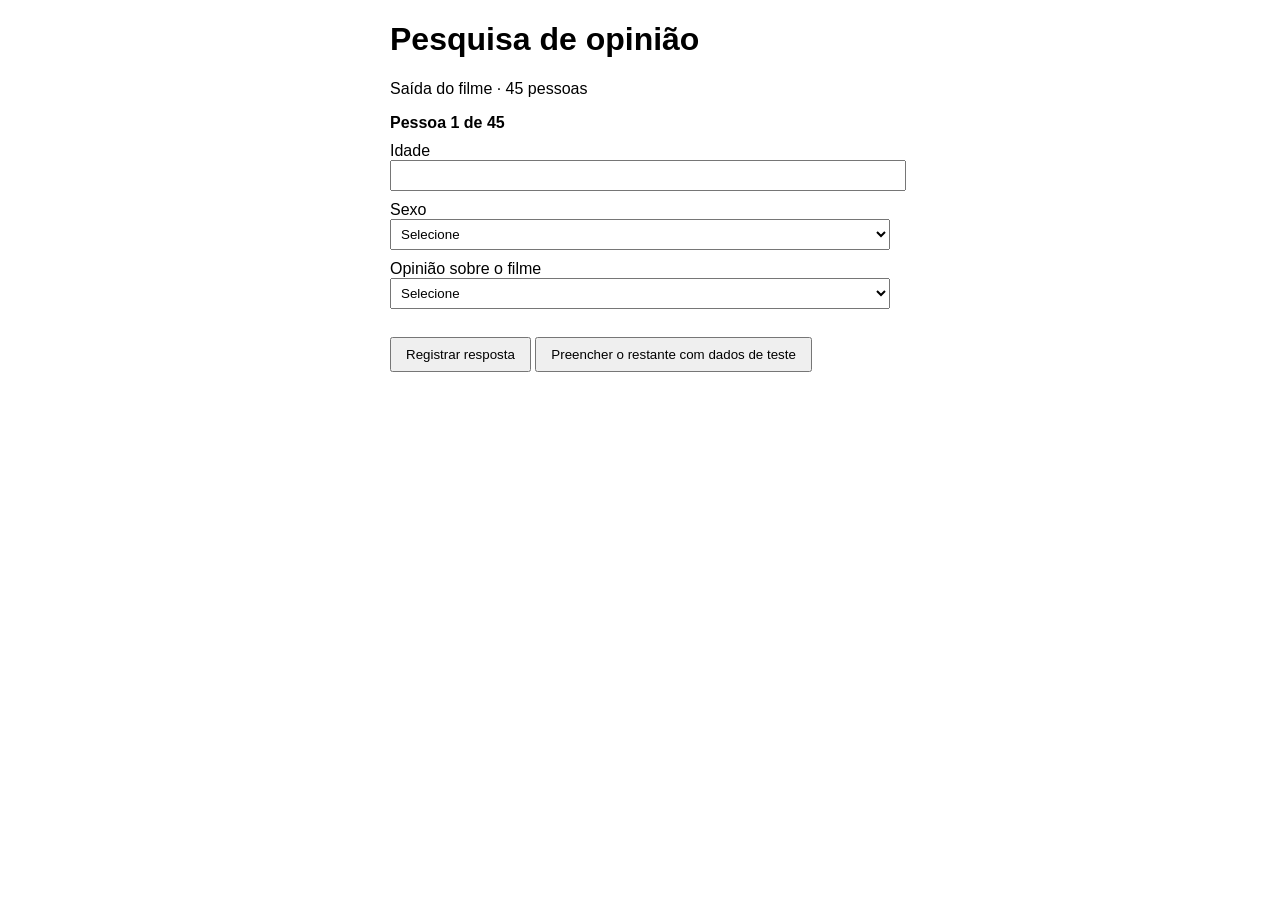
<file: ativiadade 8/index.html>
<!DOCTYPE html>
<html lang="pt-BR">
<head>
  <meta charset="UTF-8">
  <meta name="viewport" content="width=device-width, initial-scale=1">
  <title>Pesquisa de opinião – Saída do cinema</title>
  <style>
    body { font-family: Arial, sans-serif; max-width: 500px; margin: 20px auto; padding: 0 10px; }
    label { display: block; margin-top: 10px; }
    input, select { width: 100%; padding: 6px; }
    button { margin-top: 12px; padding: 8px 14px; cursor: pointer; }
    #erro { color: red; }
    .linha { padding: 6px 0; border-bottom: 1px solid #ccc; }
    .oculto { display: none; }
  </style>
</head>
<body>
  <main>
    <h1>Pesquisa de opinião</h1>
    <p class="sub">Saída do filme · 45 pessoas</p>

    <section id="formulario">
      <div><strong id="contador">Pessoa 1 de 45</strong></div>
      

      <label for="idade">Idade</label>
      <input type="number" id="idade" min="0" max="120" step="1" inputmode="numeric">

      <label for="sexo">Sexo</label>
      <select id="sexo">
        <option value="">Selecione</option>
        <option value="F">Feminino</option>
        <option value="M">Masculino</option>
        <option value="O">Outros</option>
      </select>

      <label for="opiniao">Opinião sobre o filme</label>
      <select id="opiniao">
        <option value="">Selecione</option>
        <option value="4">Ótimo (4)</option>
        <option value="3">Bom (3)</option>
        <option value="2">Regular (2)</option>
        <option value="1">Péssimo (1)</option>
      </select>

      <p id="erro" role="alert"></p>

      <div>
        <button type="button" id="btnAdicionar">Registrar resposta</button>
        <button type="button" id="btnExemplo">Preencher o restante com dados de teste</button>
      </div>
    </section>

    <section id="resultado" class="oculto">
      <h2>Resultado da pesquisa</h2>
      <div id="lista"></div>
      <div>
        <button type="button" id="btnReiniciar">Nova pesquisa</button>
      </div>
    </section>
  </main>

  <script src="script.js"></script>
</body>
</html>
</file>
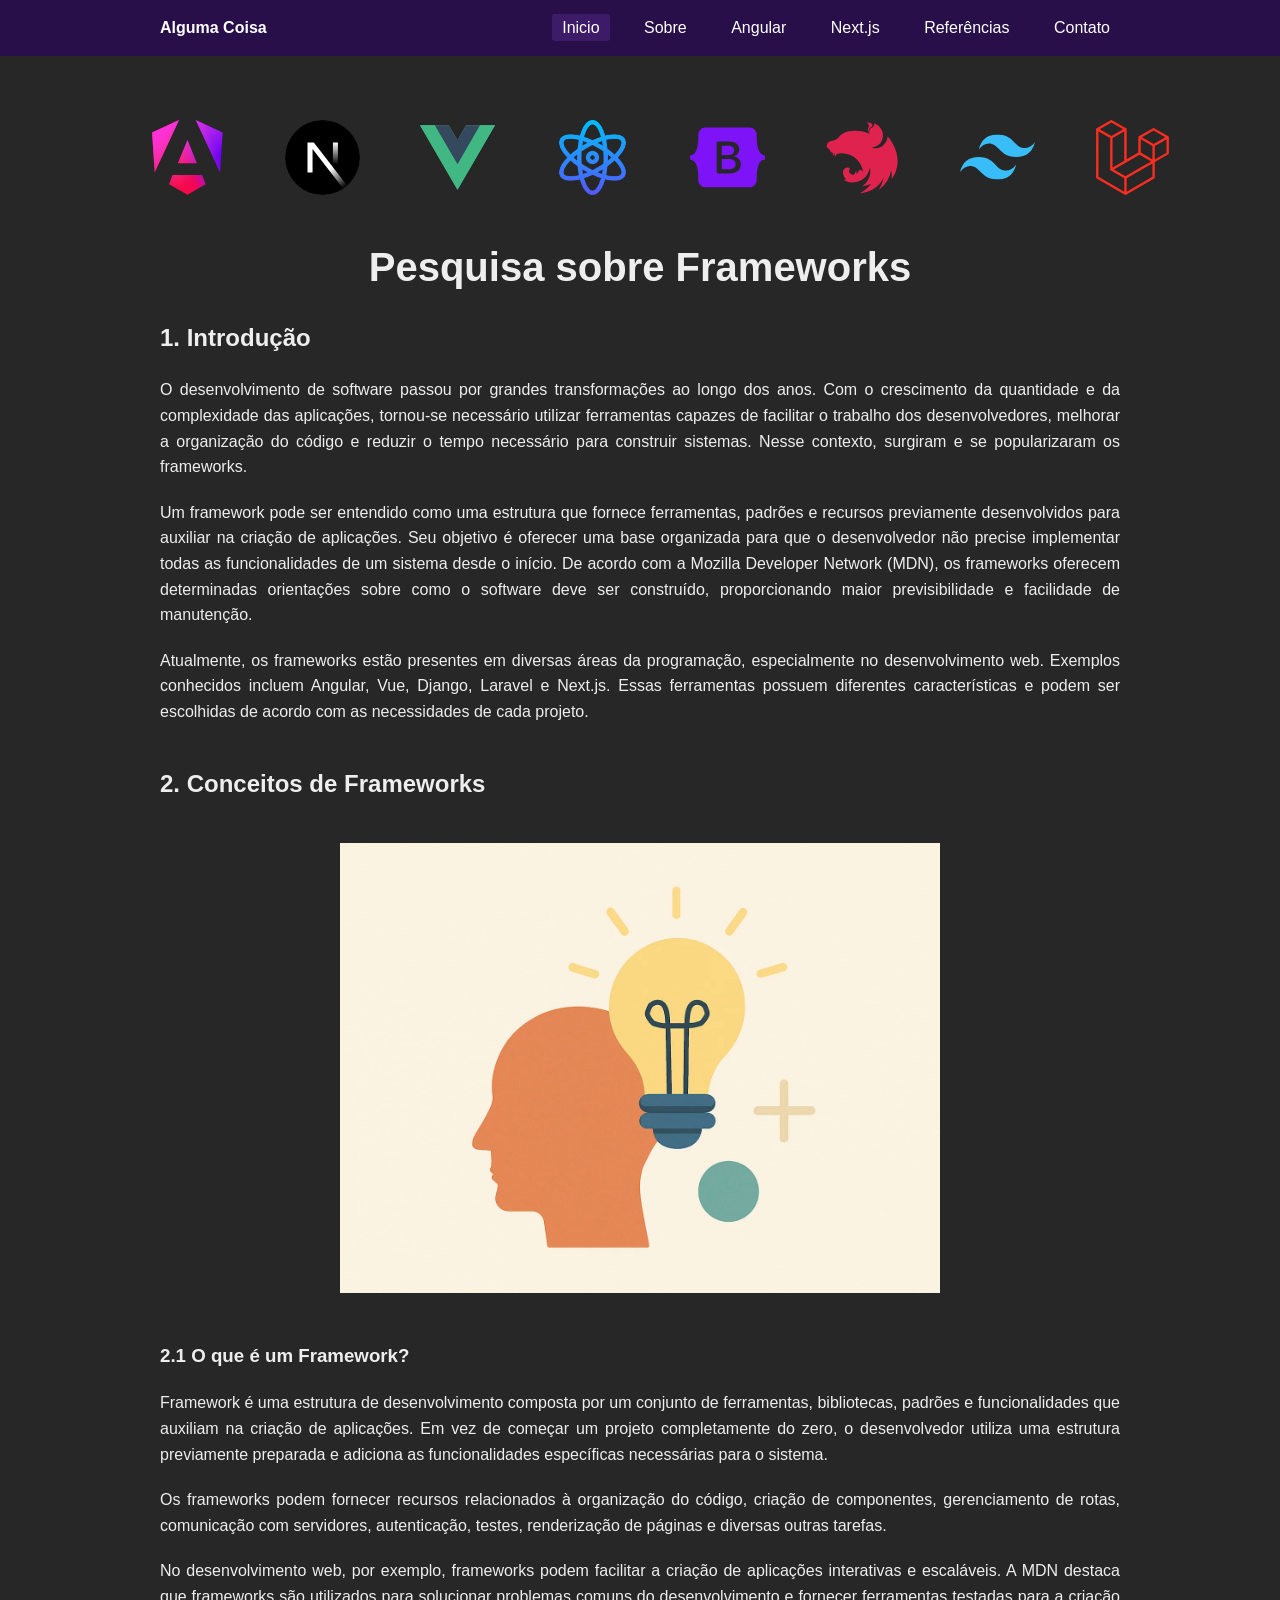
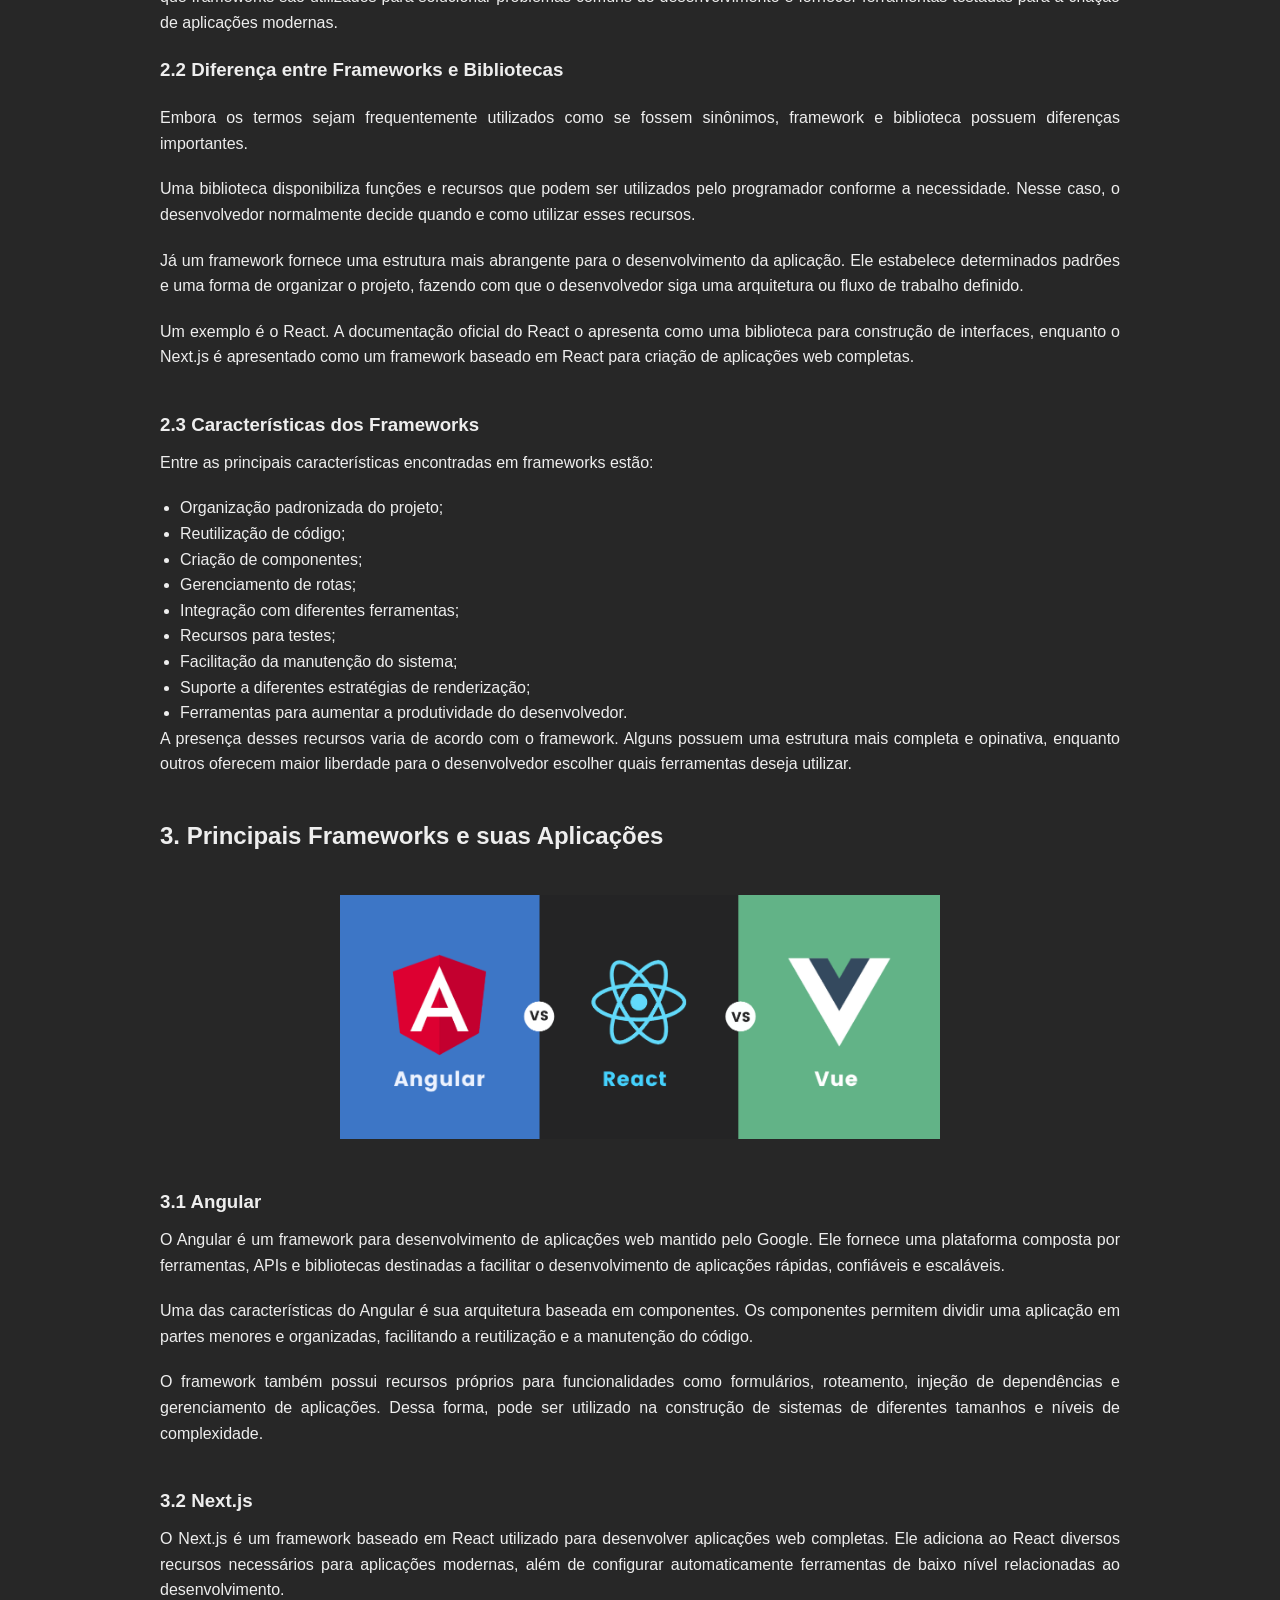
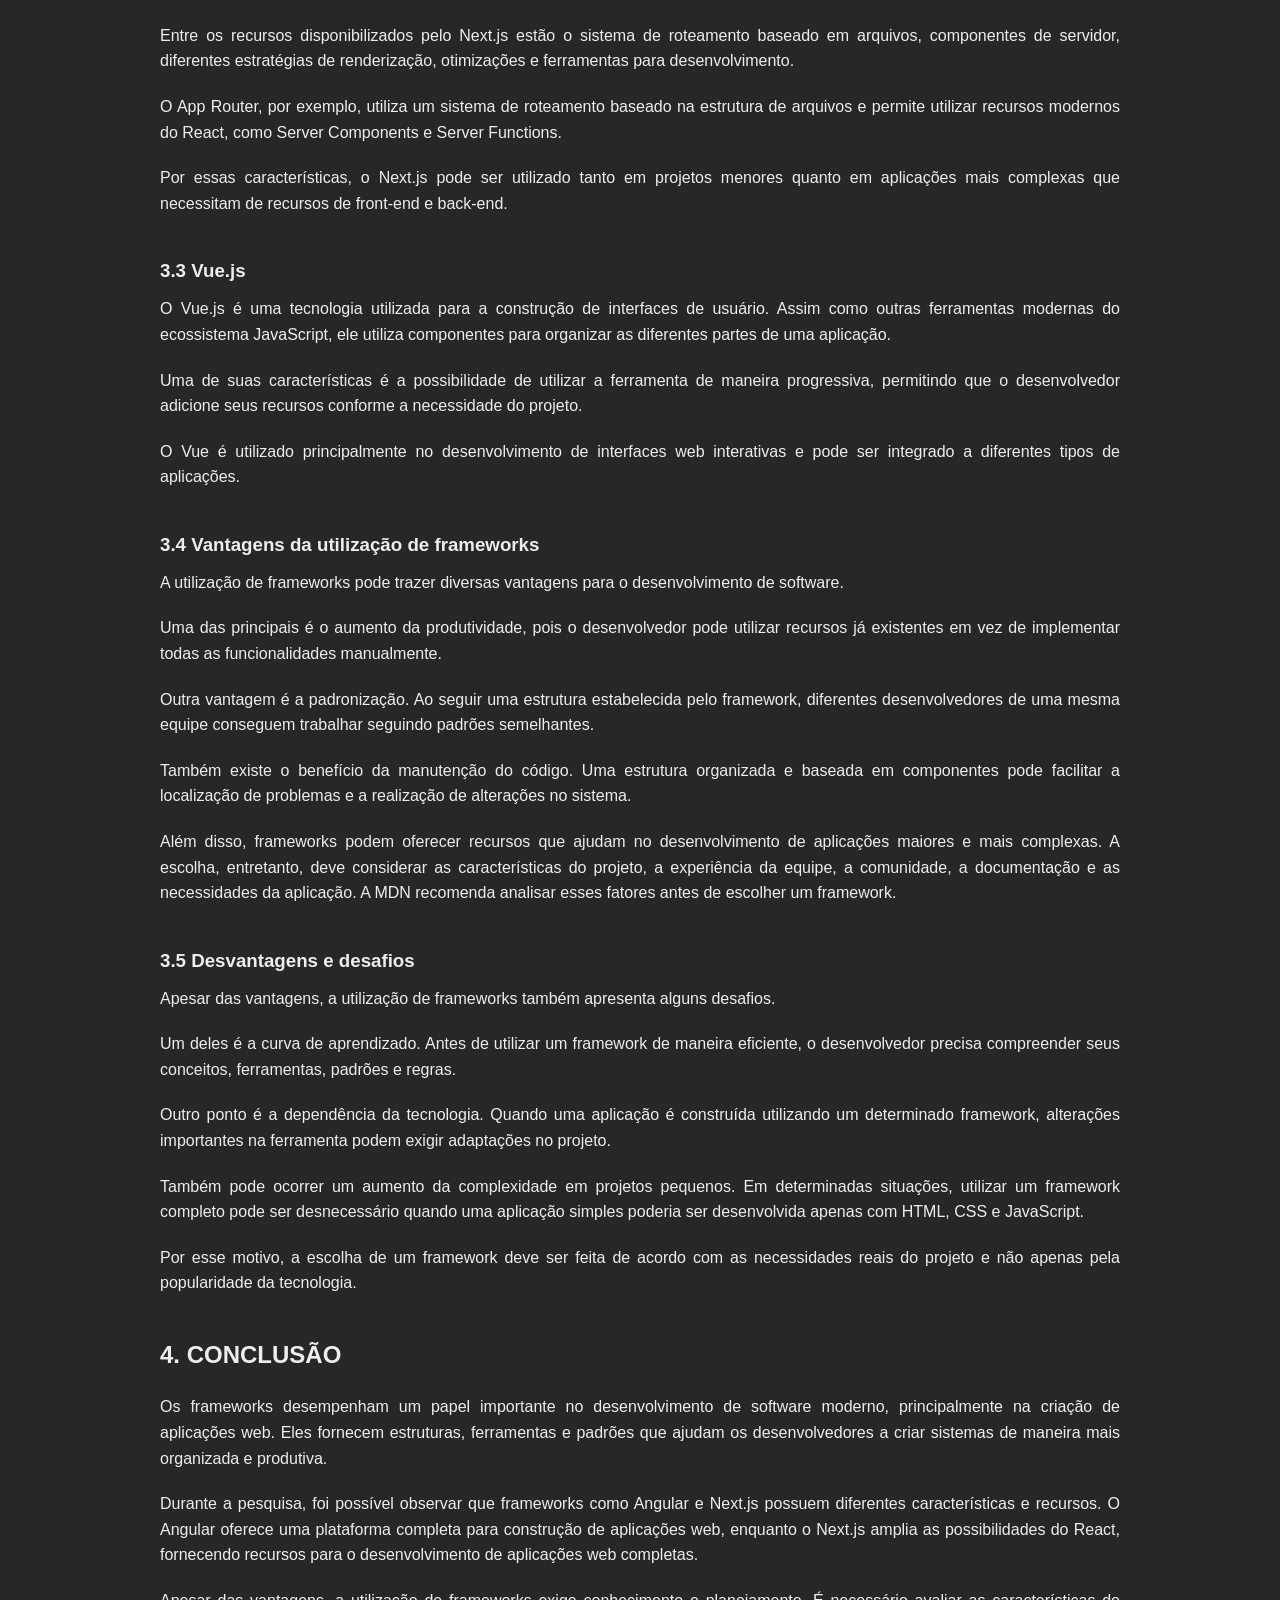
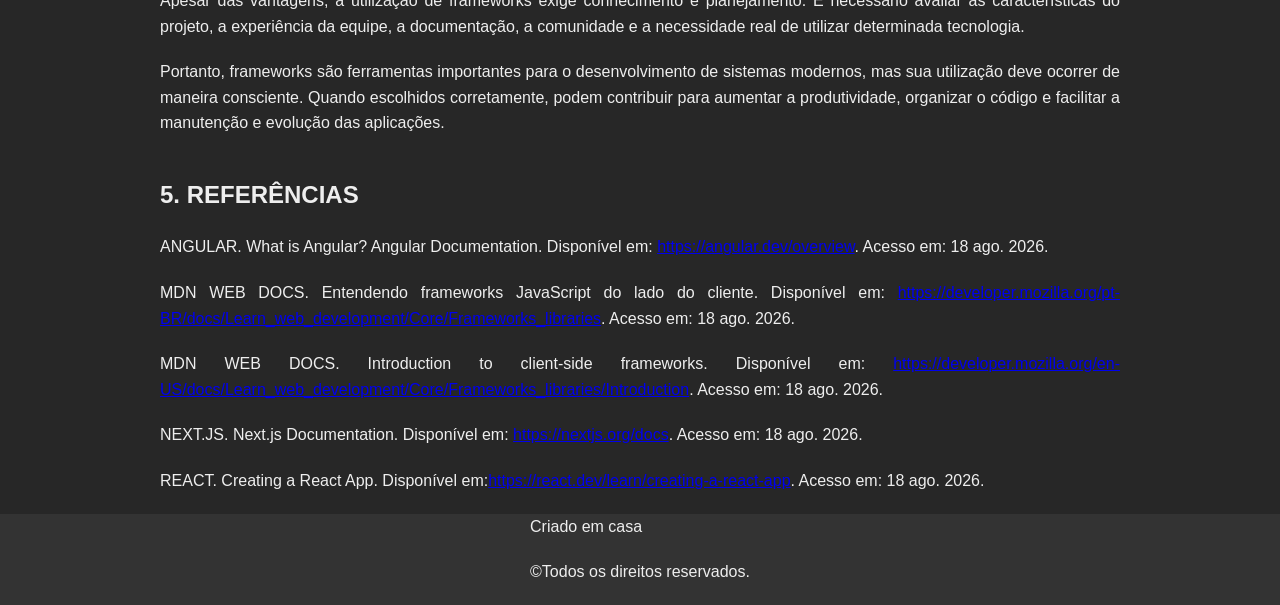
<file: atividade 3/index.html>
<!DOCTYPE html>
<html lang="en">

<head>
    <meta charset="UTF-8">
    <meta name="viewport" content="width=device-width, initial-scale=1.0">
    <meta name="author" content="Larissa Maciel">
    <meta name="description" content="Pesquisa Frameworks de Larissa Maciel">

    <title>Pesquisa Frameworks</title>
    <link rel="stylesheet" href="./styles/style.css">
</head>

<body>

    <header class="header">
        <nav class="nav bd-grid">
            <div>
                <a href="#" class="nav-logo">
                    Alguma Coisa
                </a>

            </div>
            <div class="nav-menu" id="nav-menu">
                <ul class="nav-list">
                    <li class="nav-item">
                        <a href="#" class="nav-link active">Inicio</a>
                    </li>
                    <li class="nav-item item-pai">
                        <a href="#about" class="nav-link">Sobre</a>

                        <ul class="sub-list">
                            <li class="sub-item"><a class="sub-link" href="#conceitos">Conceitos</a></li>
                            <li class="sub-item"><a class="sub-link" href="#caracteristicas">Características</a></li>
                            <li class="sub-item"><a class="sub-link" href="#diferenca">Diferença entre Frameworks e
                                    Bibliotecas</a></li>
                            <li class="sub-item"><a class="sub-link" href="#vantagens">Vantagens</a></li>
                            <li class="sub-item"><a class="sub-link" href="#desvantagens">Desvantagens</a></li>
                            <li class="sub-item"><a class="sub-link" href="#conclusao">Conclusão</a></li>
                        </ul>
                    </li>
                    <li class="nav-item">
                        <a href="#angular" class="nav-link">Angular</a>
                    </li>
                    <li class="nav-item">
                        <a href="#nextjs" class="nav-link">Next.js</a>
                    </li>
                    <li class="nav-item">
                        <a href="#referencias" class="nav-link">Referências</a>
                    </li>
                    <li class="nav-item">
                        <a href="#contact" class="nav-link">Contato</a>
                    </li>
                </ul>
            </div>
        </nav>
    </header>
    <main>
        <section class="first-section">
            <div class="icons">
                <img src="./assets/icons/angular.svg" alt="Imagem representando frameworks" class="header-image">
                <img src="./assets/icons/nextjs_icon_dark.svg" alt="Imagem representando frameworks"
                    class="header-image">
                <img src="./assets/icons/vue.svg" alt="Imagem representando frameworks" class="header-image">
                <img src="./assets/images/atom.png" alt="Imagem representando frameworks" class="header-image">
                <img src="./assets/icons/bootstrap.svg" alt="Imagem representando frameworks" class="header-image">
                <img src="./assets/icons/nestjs.svg" alt="Imagem representando frameworks" class="header-image">
                <img src="./assets/icons/tailwindcss.svg" alt="Imagem representando frameworks" class="header-image">
                <img src="./assets/icons/laravel.svg" alt="Imagem representando frameworks" class="header-image">
            </div>
            <h1 class="principal-title">Pesquisa sobre Frameworks</h1>
        </section>

        <section>
            <div class="title">
                <h2>1. Introdução</h2>

            </div>
            <div class="article">
                <p>
                    O desenvolvimento de software passou por grandes transformações ao longo dos anos. Com o crescimento
                    da quantidade e da complexidade das aplicações, tornou-se necessário utilizar ferramentas capazes de
                    facilitar o trabalho dos desenvolvedores, melhorar a organização do código e reduzir o tempo
                    necessário para construir sistemas. Nesse contexto, surgiram e se popularizaram os frameworks.
                </p>
                <p>
                    Um framework pode ser entendido como uma estrutura que fornece ferramentas, padrões e recursos
                    previamente desenvolvidos para auxiliar na criação de aplicações. Seu objetivo é oferecer uma base
                    organizada para que o desenvolvedor não precise implementar todas as funcionalidades de um sistema
                    desde o início. De acordo com a Mozilla Developer Network (MDN), os frameworks oferecem determinadas
                    orientações sobre como o software deve ser construído, proporcionando maior previsibilidade e
                    facilidade de manutenção.
                </p>
                <p id="conceitos">
                    Atualmente, os frameworks estão presentes em diversas áreas da programação, especialmente no
                    desenvolvimento web. Exemplos conhecidos incluem Angular, Vue, Django, Laravel e Next.js. Essas
                    ferramentas possuem diferentes características e podem ser escolhidas de acordo com as necessidades
                    de cada projeto.
                </p>
            </div>
        </section>

        <section>
            <div class="title">
                <h2>2. Conceitos de Frameworks</h2>

                <div class="div-image">
                    <img src="./assets/images/conceito.png" alt="Imagem representando conceitos de frameworks"
                        class="article-image">
                </div>
                <h3>2.1 O que é um Framework?</h3>
            </div>

            <div>
                <p>
                    Framework é uma estrutura de desenvolvimento composta por um conjunto de ferramentas,
                    bibliotecas,
                    padrões e funcionalidades que auxiliam na criação de aplicações. Em vez de começar um projeto
                    completamente do zero, o desenvolvedor utiliza uma estrutura previamente preparada e adiciona as
                    funcionalidades específicas necessárias para o sistema.
                </p>
                <p>
                    Os frameworks podem fornecer recursos relacionados à organização do código, criação de
                    componentes,
                    gerenciamento de rotas, comunicação com servidores, autenticação, testes, renderização de
                    páginas e
                    diversas outras tarefas.
                </p>
                <p id="diferenca">
                    No desenvolvimento web, por exemplo, frameworks podem facilitar a criação de aplicações
                    interativas
                    e escaláveis. A MDN destaca que frameworks são utilizados para solucionar problemas comuns do
                    desenvolvimento e fornecer ferramentas testadas para a criação de aplicações modernas.
                </p>
            </div>
            </div>

            <div class="article">
                <div>
                    <h3 class="title" >2.2 Diferença entre Frameworks e Bibliotecas</h3>
                </div>

                <div>
                    <p>
                        Embora os termos sejam frequentemente utilizados como se fossem sinônimos, framework e
                        biblioteca possuem diferenças importantes.
                    </p>
                    <p>
                        Uma biblioteca disponibiliza funções e recursos que podem ser utilizados pelo programador
                        conforme a necessidade. Nesse caso, o desenvolvedor normalmente decide quando e como utilizar
                        esses recursos.
                    </p>
                    <p>
                        Já um framework fornece uma estrutura mais abrangente para o desenvolvimento da aplicação. Ele
                        estabelece determinados padrões e uma forma de organizar o projeto, fazendo com que o
                        desenvolvedor siga uma arquitetura ou fluxo de trabalho definido.
                    </p>
                    <p id="caracteristicas">
                        Um exemplo é o React. A documentação oficial do React o apresenta como uma biblioteca para
                        construção de interfaces, enquanto o Next.js é apresentado como um framework baseado em React
                        para criação de aplicações web completas.
                    </p>
                </div>


            </div>
            <div class="article">
                <div>
                    <h3>2.3 Características dos Frameworks</h3>
                </div>

                <div>
                    <p>
                        Entre as principais características encontradas em frameworks estão:
                    </p>

                    <ul class="list">
                        <li>Organização padronizada do projeto;</li>
                        <li>Reutilização de código;</li>
                        <li>Criação de componentes;</li>
                        <li>Gerenciamento de rotas;</li>
                        <li>Integração com diferentes ferramentas;</li>
                        <li>Recursos para testes;</li>
                        <li>Facilitação da manutenção do sistema;</li>
                        <li>Suporte a diferentes estratégias de renderização;</li>
                        <li>Ferramentas para aumentar a produtividade do desenvolvedor.</li>
                    </ul>

                    <p>
                        A presença desses recursos varia de acordo com o framework. Alguns possuem uma estrutura
                        mais completa e opinativa, enquanto outros oferecem maior liberdade para o desenvolvedor
                        escolher quais ferramentas deseja utilizar.
                    </p>
                </div>
            </div>

        </section>

        <section>

            <div class="title" id="angular">
                <h2 id="frameworks">3. Principais Frameworks e suas Aplicações</h2>

                <div class="div-image">
                    <img src="./assets/images/principais-frameworks.png"
                        alt="Imagem representando diferença de frameworks" class="article-image">
                </div>
            </div>

            <div class="article">
                <h3 id="nextjs">3.1 Angular</h3>

                <p>
                    O Angular é um framework para desenvolvimento de aplicações web mantido pelo Google. Ele fornece uma
                    plataforma composta por ferramentas, APIs e bibliotecas destinadas a facilitar o desenvolvimento de
                    aplicações rápidas, confiáveis e escaláveis.
                </p>
                <p>
                    Uma das características do Angular é sua arquitetura baseada em componentes. Os componentes permitem
                    dividir uma aplicação em partes menores e organizadas, facilitando a reutilização e a manutenção do
                    código.
                </p>
                <p>
                    O framework também possui recursos próprios para funcionalidades como formulários, roteamento,
                    injeção de dependências e gerenciamento de aplicações. Dessa forma, pode ser utilizado na construção
                    de sistemas de diferentes tamanhos e níveis de complexidade.
                </p>
            </div>
            <div class="article">

                <h3>3.2 Next.js</h3>


                <p>
                    O Next.js é um framework baseado em React utilizado para desenvolver aplicações web completas. Ele
                    adiciona ao React diversos recursos necessários para aplicações modernas, além de configurar
                    automaticamente ferramentas de baixo nível relacionadas ao desenvolvimento.
                </p>
                <p>
                    Entre os recursos disponibilizados pelo Next.js estão o sistema de roteamento baseado em arquivos,
                    componentes de servidor, diferentes estratégias de renderização, otimizações e ferramentas para
                    desenvolvimento.
                </p>
                <p>
                    O App Router, por exemplo, utiliza um sistema de roteamento baseado na estrutura de arquivos e
                    permite utilizar recursos modernos do React, como Server Components e Server Functions.
                </p>
                <p>
                    Por essas características, o Next.js pode ser utilizado tanto em projetos menores quanto em
                    aplicações mais complexas que necessitam de recursos de front-end e back-end.
                </p>
            </div>

            <div class="article">
                <h3>
                    3.3 Vue.js
                </h3>

                <p>
                    O Vue.js é uma tecnologia utilizada para a construção de interfaces de usuário. Assim como outras
                    ferramentas modernas do ecossistema JavaScript, ele utiliza componentes para organizar as diferentes
                    partes de uma aplicação.

                </p>
                <p>
                    Uma de suas características é a possibilidade de utilizar a ferramenta de maneira progressiva,
                    permitindo que o desenvolvedor adicione seus recursos conforme a necessidade do projeto.
                </p>
                <p id="vantagens">
                    O Vue é utilizado principalmente no desenvolvimento de interfaces web interativas e pode ser
                    integrado a diferentes tipos de aplicações.
                </p>
            </div>

            <div class="article">
                <h3 >3.4 Vantagens da utilização de frameworks</h3>

                <p>
                    A utilização de frameworks pode trazer diversas vantagens para o desenvolvimento de software.
                </p>
                <p>
                    Uma das principais é o aumento da produtividade, pois o desenvolvedor pode utilizar recursos já
                    existentes em vez de implementar todas as funcionalidades manualmente.
                </p>
                <p>
                    Outra vantagem é a padronização. Ao seguir uma estrutura estabelecida pelo framework, diferentes
                    desenvolvedores de uma mesma equipe conseguem trabalhar seguindo padrões semelhantes.
                </p>
                <p>
                    Também existe o benefício da manutenção do código. Uma estrutura organizada e baseada em componentes
                    pode facilitar a localização de problemas e a realização de alterações no sistema.
                </p>
                <p id="desvantagens">
                    Além disso, frameworks podem oferecer recursos que ajudam no desenvolvimento de aplicações maiores e
                    mais complexas. A escolha, entretanto, deve considerar as características do projeto, a experiência
                    da equipe, a comunidade, a documentação e as necessidades da aplicação. A MDN recomenda analisar
                    esses fatores antes de escolher um framework.
                </p>
            </div>

            <div class="article">
                <h3>3.5 Desvantagens e desafios</h3>

                <p>
                    Apesar das vantagens, a utilização de frameworks também apresenta alguns desafios.
                </p>

                <p>
                    Um deles é a curva de aprendizado. Antes de utilizar um framework de maneira eficiente, o
                    desenvolvedor precisa compreender seus conceitos, ferramentas, padrões e regras.
                </p>

                <p>
                    Outro ponto é a dependência da tecnologia. Quando uma aplicação é construída utilizando um
                    determinado framework, alterações importantes na ferramenta podem exigir adaptações no projeto.
                </p>

                <p>
                    Também pode ocorrer um aumento da complexidade em projetos pequenos. Em determinadas situações,
                    utilizar um framework completo pode ser desnecessário quando uma aplicação simples poderia ser
                    desenvolvida apenas com HTML, CSS e JavaScript.
                </p>

                <p>
                    Por esse motivo, a escolha de um framework deve ser feita de acordo com as necessidades reais do
                    projeto e não apenas pela popularidade da tecnologia.
                </p>
            </div>

            <section>
                <div class="title">
                    <h2 id="conclusao">4. CONCLUSÃO</h2>
                </div>
                <div class="article">

                    <p>
                        Os frameworks desempenham um papel importante no desenvolvimento de software moderno,
                        principalmente
                        na criação de aplicações web. Eles fornecem estruturas, ferramentas e padrões que ajudam os
                        desenvolvedores a criar sistemas de maneira mais organizada e produtiva.
                    </p>

                    <p>
                        Durante a pesquisa, foi possível observar que frameworks como Angular e Next.js possuem
                        diferentes
                        características e recursos. O Angular oferece uma plataforma completa para construção de
                        aplicações
                        web, enquanto o Next.js amplia as possibilidades do React, fornecendo recursos para o
                        desenvolvimento de aplicações web completas.
                    </p>

                    <p>
                        Apesar das vantagens, a utilização de frameworks exige conhecimento e planejamento. É necessário
                        avaliar as características do projeto, a experiência da equipe, a documentação, a comunidade e a
                        necessidade real de utilizar determinada tecnologia.
                    </p>

                    <p>
                        Portanto, frameworks são ferramentas importantes para o desenvolvimento de sistemas modernos,
                        mas
                        sua utilização deve ocorrer de maneira consciente. Quando escolhidos corretamente, podem
                        contribuir
                        para aumentar a produtividade, organizar o código e facilitar a manutenção e evolução das
                        aplicações.
                    </p>
                </div>
            </section>

            <section>
                <div class="title" id="referencias">
                    <h2>
                        5. REFERÊNCIAS
                    </h2>
                </div>

                <p>
                    ANGULAR. What is Angular? Angular Documentation. Disponível em: <a
                        href="https://angular.dev/overview">https://angular.dev/overview</a>.
                    Acesso em: 18 ago. 2026.
                </p>
                <p>
                    MDN WEB DOCS. Entendendo frameworks JavaScript do lado do cliente. Disponível em:
                    <a
                        href="https://developer.mozilla.org/pt-BR/docs/Learn_web_development/Core/Frameworks_libraries">https://developer.mozilla.org/pt-BR/docs/Learn_web_development/Core/Frameworks_libraries</a>.
                    Acesso em: 18 ago. 2026.
                </p>

                <p>MDN WEB DOCS. Introduction to client-side frameworks. Disponível em:
                    <a
                        href="https://developer.mozilla.org/en-US/docs/Learn_web_development/Core/Frameworks_libraries/Introduction">https://developer.mozilla.org/en-US/docs/Learn_web_development/Core/Frameworks_libraries/Introduction</a>.
                    Acesso em: 18 ago. 2026.
                </p>
                <p>
                    NEXT.JS. Next.js Documentation. Disponível em: <a
                        href="https://nextjs.org/docs">https://nextjs.org/docs</a>. Acesso em: 18 ago. 2026.
                </p>
                <p>
                    REACT. Creating a React App. Disponível em:<a
                        href="https://react.dev/learn/creating-a-react-app">https://react.dev/learn/creating-a-react-app</a>.
                    Acesso em: 18 ago. 2026.
                </p>
                </div>

            </section>

    </main>
    <footer>
        <div>
            <p id="footer-title">Criado em casa</p>
            <p>&copy;Todos os direitos reservados. </p>
        </div>
    </footer>
</body>

</html>
</file>
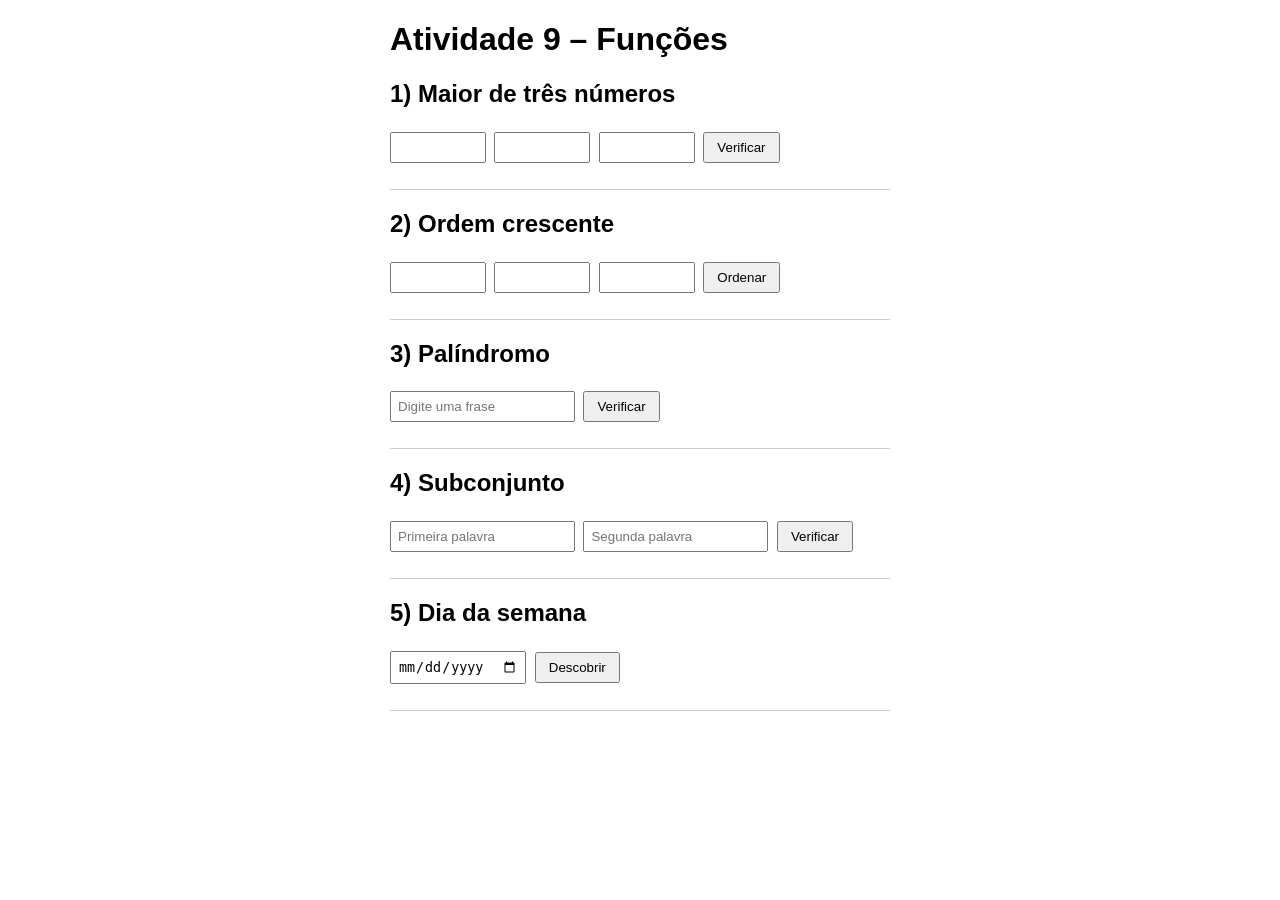
<file: atividade 9/index.html>
<!DOCTYPE html>
<html lang="pt-BR">
<head>
  <meta charset="UTF-8">
  <meta name="viewport" content="width=device-width, initial-scale=1">
  <title>Atividade 9 – Funções em JavaScript</title>
  <style>
    body { font-family: Arial, sans-serif; max-width: 500px; margin: 20px auto; padding: 0 10px; }
    section { border-bottom: 1px solid #ccc; padding-bottom: 14px; margin-bottom: 14px; }
    input { padding: 6px; margin: 4px 4px 4px 0; }
    input[type="number"] { width: 80px; }
    button { padding: 6px 12px; cursor: pointer; }
    .resultado { font-weight: bold; margin: 8px 0 0; }
  </style>
</head>
<body>
  <h1>Atividade 9 – Funções</h1>

  <section>
    <h2>1) Maior de três números</h2>
    <input type="number" id="n1a"> <input type="number" id="n1b"> <input type="number" id="n1c">
    <button type="button" onclick="exercicio1()">Verificar</button>
    <p class="resultado" id="res1"></p>
  </section>

  <section>
    <h2>2) Ordem crescente</h2>
    <input type="number" id="n2a"> <input type="number" id="n2b"> <input type="number" id="n2c">
    <button type="button" onclick="exercicio2()">Ordenar</button>
    <p class="resultado" id="res2"></p>
  </section>

  <section>
    <h2>3) Palíndromo</h2>
    <input type="text" id="texto3" placeholder="Digite uma frase">
    <button type="button" onclick="exercicio3()">Verificar</button>
    <p class="resultado" id="res3"></p>
  </section>

  <section>
    <h2>4) Subconjunto</h2>
    <input type="text" id="p4a" placeholder="Primeira palavra">
    <input type="text" id="p4b" placeholder="Segunda palavra">
    <button type="button" onclick="exercicio4()">Verificar</button>
    <p class="resultado" id="res4"></p>
  </section>

  <section>
    <h2>5) Dia da semana</h2>
    <input type="date" id="data5">
    <button type="button" onclick="exercicio5()">Descobrir</button>
    <p class="resultado" id="res5"></p>
  </section>

  <script src="script.js"></script>
</body>
</html>
</file>
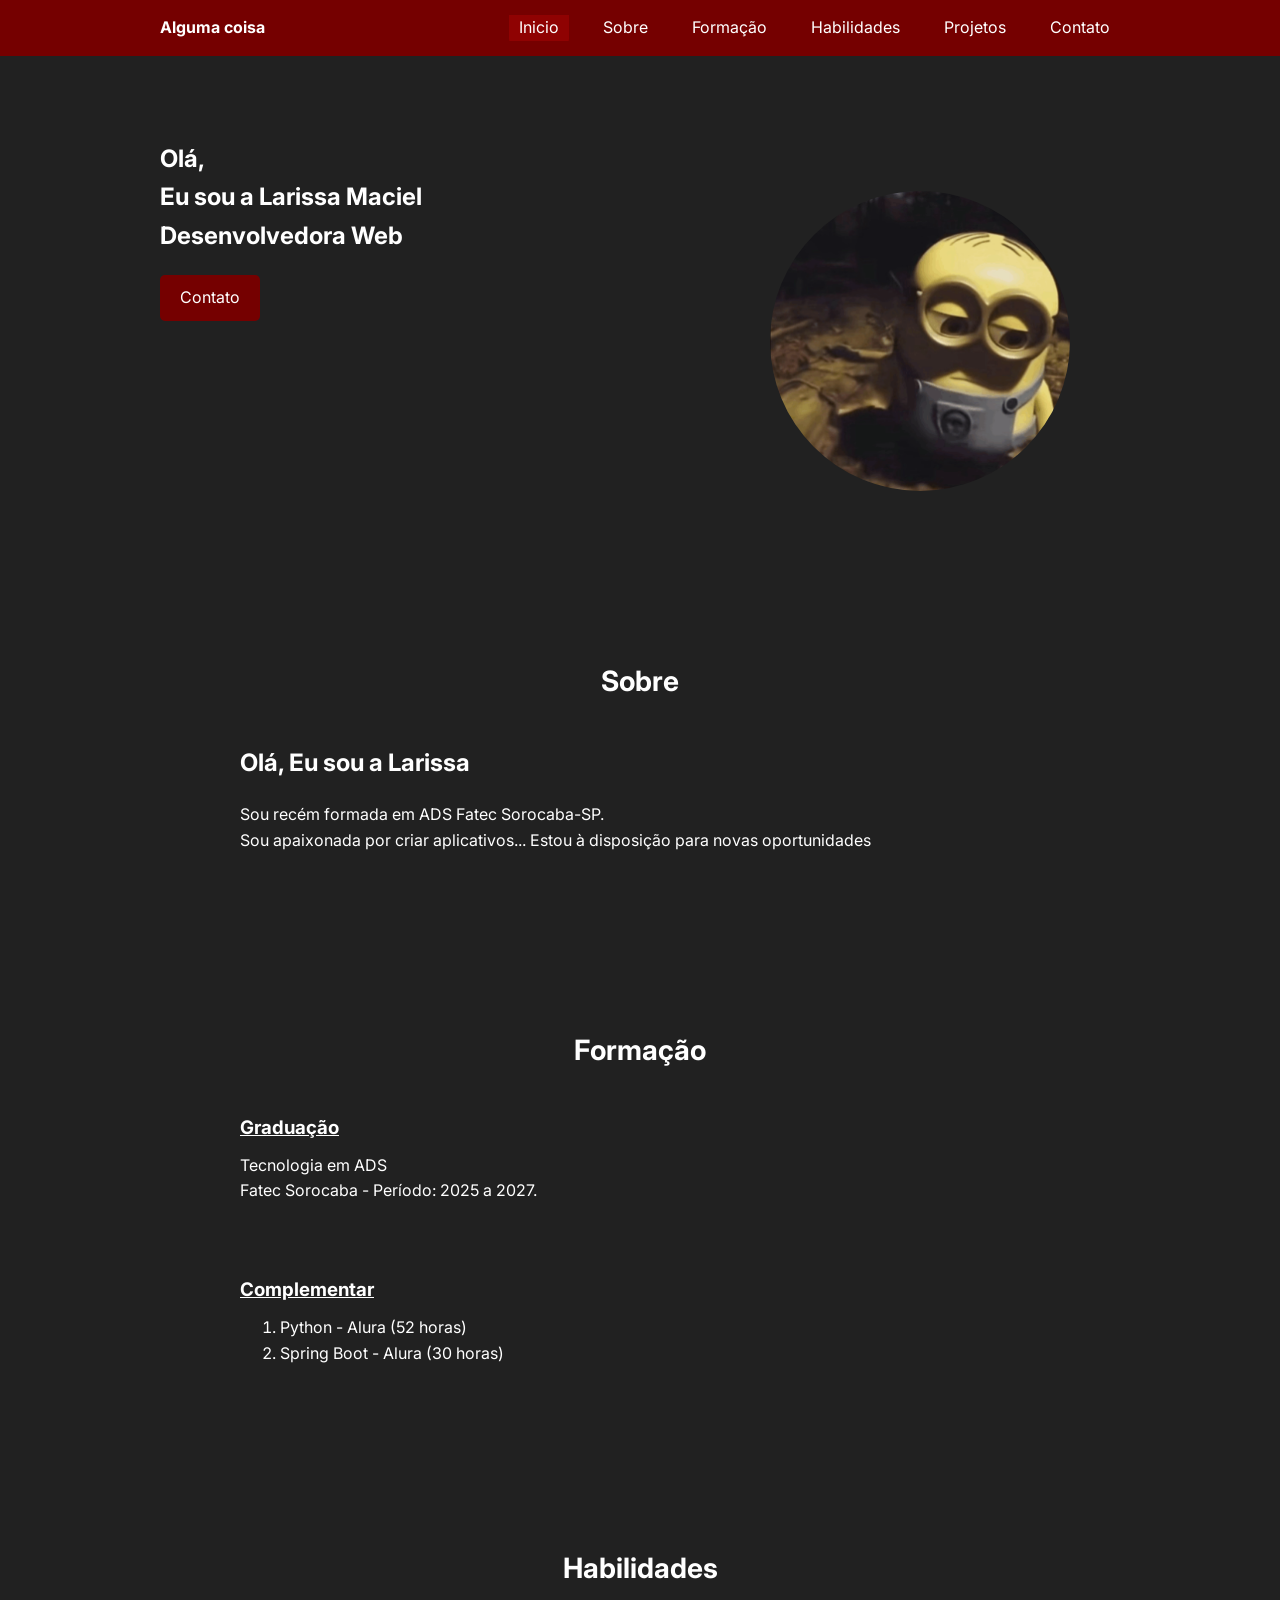
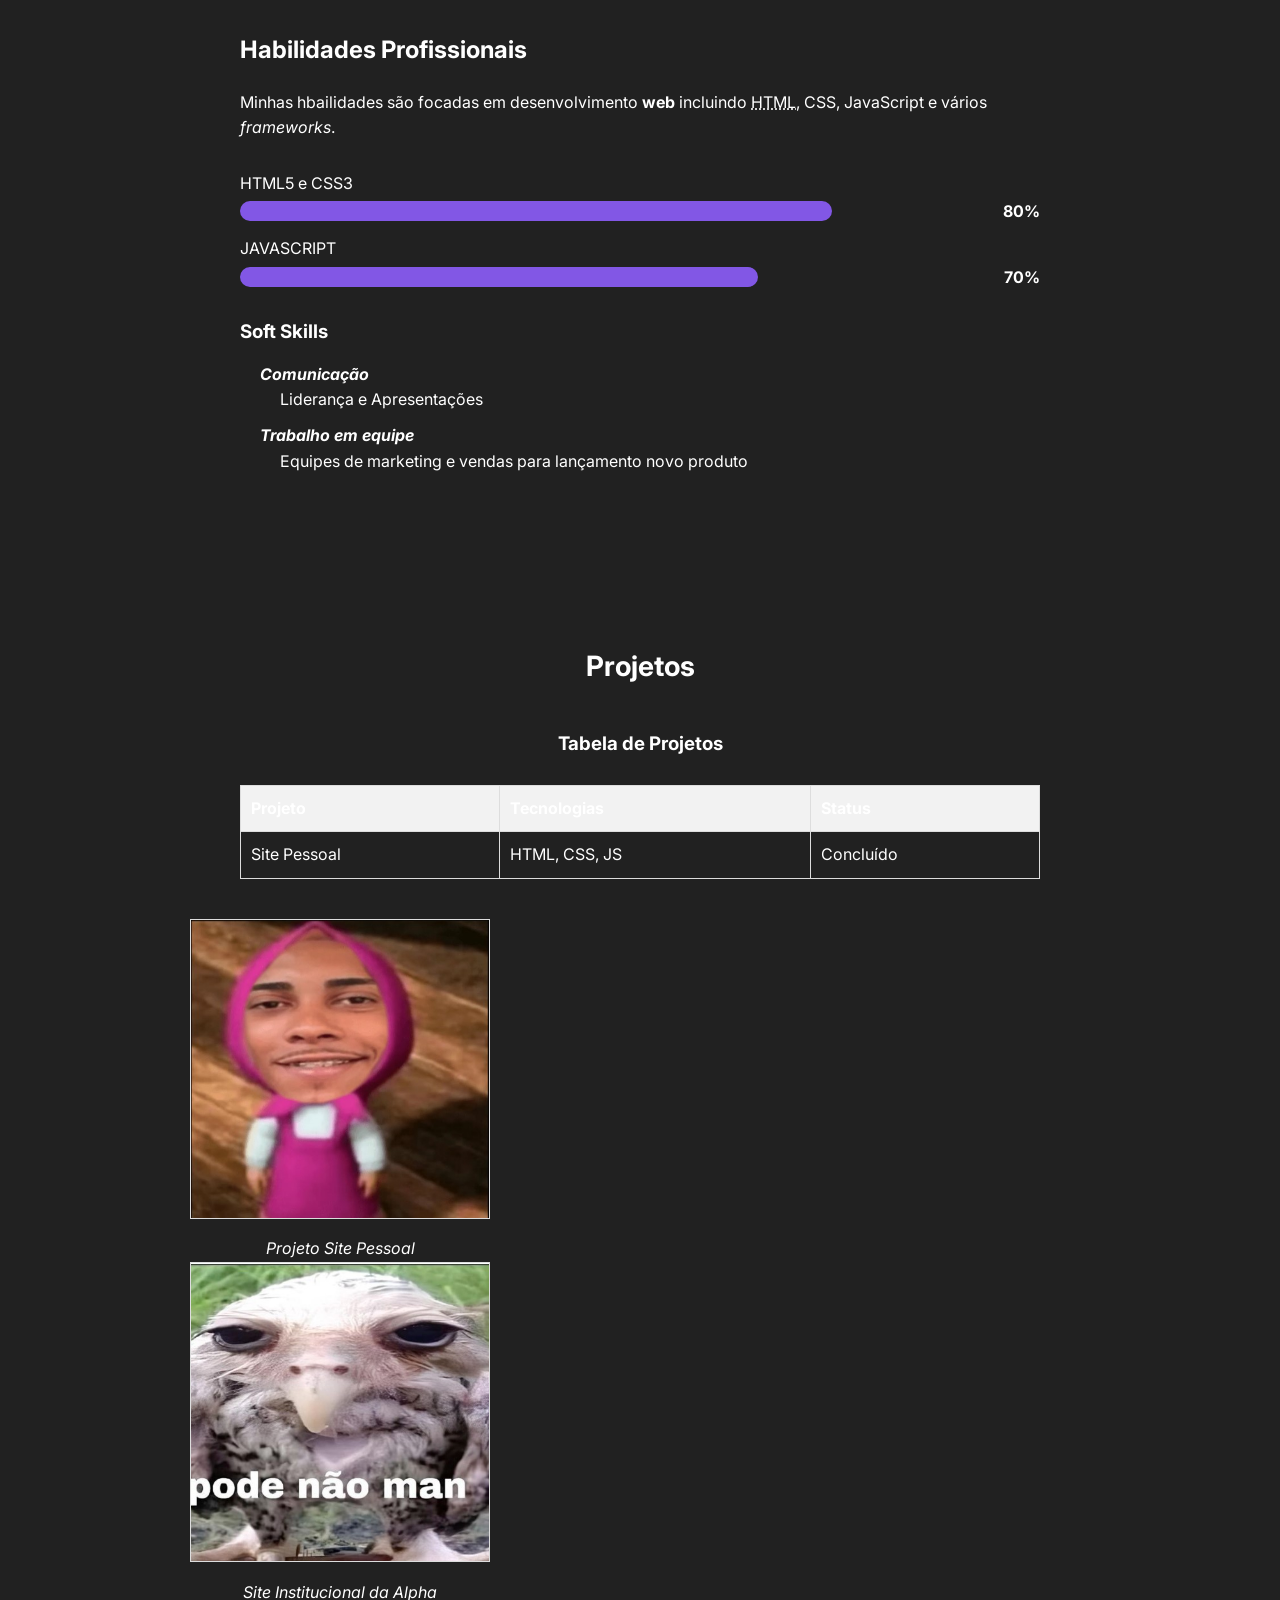
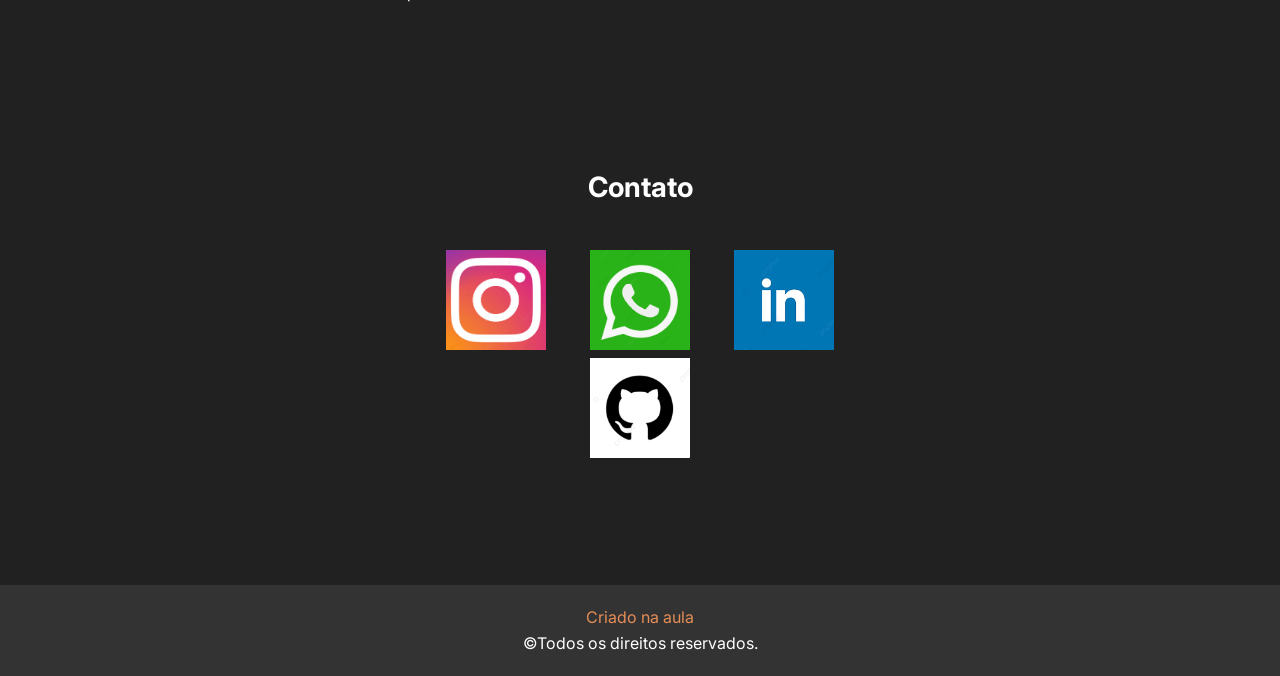
<file: DWEB-atividade-HTML-CSS/DWEB1808/index.html>
<!DOCTYPE html>
<html lang="pt-br">

<head>
    <meta charset="UTF-8">
    <meta name="viewport" content="width=device-width, initial-scale=1.0">
    <meta name="author" content="Larissa Maciel">
    <meta name="description" content="Portfólio de Larissa Maciel">
    <meta name="keywords" content="Desenvolvedora, Web, HTML, CSS, JavaScript, 
    Portfólio, Larissa Maciel">

    <link rel="stylesheet" href="./styles/style.css">

    <title>Aula 18/08</title>
</head>

<body>

    <header class="header-1">
        <nav class="nav bd-grid">
            <div>
                <a href="#" class="nav-logo">
                    Alguma coisa
                </a>

            </div>
            <div class="nav-menu" id="nav-menu">
                <ul class="nav-list">
                    <li class="nav-item">
                        <a href="#" class="nav-link active">Inicio</a>
                    </li>
                    <li class="nav-item">
                        <a href="#about" class="nav-link">Sobre</a>
                    </li>
                    <li class="nav-item">
                        <a href="#formation" class="nav-link">Formação</a>
                    </li>
                    <li class="nav-item">
                        <a href="#skills" class="nav-link">Habilidades</a>
                    </li>
                    <li class="nav-item">
                        <a href="projects" class="nav-link">Projetos</a>
                    </li>
                    <li class="nav-item">
                        <a href="#contact" class="nav-link">Contato</a>
                    </li>
                </ul>
            </div>
        </nav>

    </header>
    <main>
        <section class="home bd-grid" id="home">
            <div class="home-data">
                <h1 class="home-titke"> Olá, <br>
                    Eu sou a
                    <span class="home-title-color">
                        Larissa Maciel
                    </span><br>
                    Desenvolvedora Web

                </h1>
                <a href="#contact" class="button">Contato</a>
            </div>
            <div class="home-img">
                <br> <br>
                <img src="assets/image/profile.png" alt="foto do sherlock" title="sla mn">
            </div>
        </section>
        <section class="about-section" id="about">
            <h2 class="section-title">Sobre</h2>
            <div class="about-container bd-grid">
                <div>
                    <h2 class="about-subtitle">Olá, Eu sou a Larissa</h2>
                    <p class="about-text">
                        Sou recém formada em ADS Fatec Sorocaba-SP.
                        <br>
                        Sou apaixonada por criar aplicativos... Estou à disposição para novas
                        oportunidades
                    </p>
                </div>
            </div>
        </section>

        <section class="formation section" id="formation">
            <h2 class="section-title">Formação</h2>
            <div class="formation-container bd-grid">
                <h3><u>Graduação</u></h3>
                <p> Tecnologia em ADS <br>
                    Fatec Sorocaba -
                    Período: 2025 a 2027.</p>
                <br>
                <br>
                <h3><u>Complementar</u></h3>
                <ol>
                    <li>Python - Alura (52 horas)</li>
                    <li>Spring Boot - Alura (30 horas)</li>
                </ol>
            </div>
        </section>

        <section class="skills section" id="skills">
            <h2 class="section-title">Habilidades</h2>
            <div class="skills-container bd-grid">
                <div>
                    <h2 class="skills-subtitle">Habilidades Profissionais</h2>
                    <p class="skills-text">
                        Minhas hbailidades são focadas em
                        <storng>desenvolvimento</storng>
                        <b>web</b>
                        incluindo <abbr title="HyperText Markup Language">HTML</abbr>,
                        CSS, JavaScript e vários
                        <i>frameworks</i>.
                    </p>
                    <div class="skills-data">
                        <div class="skills-names">
                            <p>HTML5 e CSS3</p>
                        </div>
                        <div class="skills-bar skills-html"></div>
                        <div>
                            <span class="skills-percentage">80%</span>
                        </div>
                    </div>

                    <div class="skills-data">
                        <div class="skills-names">
                            <p>JAVASCRIPT</p>
                        </div>
                        <div class="skills-bar skills-js"></div>
                        <div>
                            <span class="skills-percentage">70%</span>
                        </div>
                    </div>

                    <h3>Soft Skills</h3>
                    <dl>
                        <dt><em>Comunicação</em></dt>
                        <dd> Liderança e Apresentações</dd>
                        <dt><em>Trabalho em equipe</em></dt>
                        <dd>Equipes de marketing e vendas para lançamento novo produto</dd>
                    </dl>
                </div>
            </div>
        </section>

        <section class="projects section" id="projects">
            <h2 class="section-title">Projetos</h2>
            <div class="projects-text">
                <h3>Tabela de Projetos</h3>
                <br>
                <table class="projects-table">
                    <thead>
                        <tr>
                            <th>Projeto</th>
                            <th>Tecnologias</th>
                            <th>Status</th>
                        </tr>
                    </thead>
                    <tbody>
                        <tr>
                            <td>Site Pessoal</td>
                            <td>HTML, CSS, JS</td>
                            <td>Concluído</td>
                        </tr>
                    </tbody>
                </table>
            </div>

            <div class="projects-container bd-grid">
                <div class="projects-img">
                    <figure>
                        <a href="seu-endereco-git" target="_blank">
                            <img src="./assets/image/project-1.jpg" alt="" width="300" height="300">
                        </a>
                        <figcaption>Projeto Site Pessoal</figcaption>
                    </figure>
                </div>
                <div class="projects-container bd-grid">
                    <div class="projects-img">
                        <figure>
                            <a href="seu-endereco-git" target="_blank">
                                <img src="./assets/image/project-2.jpg" alt="" width="300" height="300">
                            </a>
                            <figcaption>Site Institucional da Alpha</figcaption>
                        </figure>
                    </div>
                </div>
        </section>

        <section class="contact section" id="contact">
            <h2 class="section-title">Contato</h2>
            <div class="contact-container bd-grid">

                <a href="seu endereco insta/">
                    <img src="assets/image/insta.png" width="100" height="100" alt="logo do instagram"></a>

                <a href="https://wa.me/551599999999">
                    <img src="assets/image/whats.png" width="100" height="100"></a>

                <a href="seu endereco linkedin">
                    <img src="assets/image/linkedin.png" width="100" height="100"></a>

                <a href="https://github.com/sherlocksilva123">
                    <img src="assets/image/github.png" width="100" height="100"></a>
            </div>
        </section>
    </main>
    <footer>
        <p id="footer-title">Criado na aula </p>
        <p>&copy;Todos os direitos reservados. </p>
    </footer>
</body>

</html>
</file>
<file: atividade 3/styles/style.css>
* {
    margin: 0;
    padding: 0;
    box-sizing: border-box;
}

html {
    scroll-behavior: smooth;
    /*scrolagem de página suave*/
}

body {
    font-family: Inter, Arial, sans-serif;
    line-height: 1.6;
    color: #eeeeee;
    background-color: #272727;
}

section {
    padding: 80px 0;
    padding-bottom: 0;
    padding-top: 0;
    width: 960px;
    margin: 0 auto;
}

.article {
    margin-bottom: 40px;
}

h3 {
    margin-bottom: 10px;
}

.title {
    margin-bottom: 20px;
    text-align: start;
}

.title h2 {
    font-size: 1.5rem;
    margin-bottom: 10px;
}

p {
    margin-bottom: 20px;
    text-align: justify;
}

.principal-title {
    padding: 20px;
    text-align: center;
    font-size: 2.5rem;
}

.header {
    background-color: #280f49;
    color: #fff;
    padding: 15px 0;
    position: fixed;
    /*não muda com o srcoll*/
    width: 100%;
    top: 0;
}

.header-image {
    width: 75px;
    height: 75px;
    margin-left: 20px;
    display: inline-block;
    margin: 20px;
}

.nav {
    width: 960px;
    margin: 0 auto;
    
    /*<--- qualquer coisa que extrapole o limite das bordas é cortado ou escondido*/
}

.nav-logo {
    color: #fff;
    /*var(--corprincipal)*/
    text-decoration: none;
    /*tira sublinhado dos links*/
    font-weight: bold;
    float: left;
}

.nav-menu {
    float: right;
}

.nav-list {
    list-style: none;
    /*remover marcador*/
}

.item-pai {
    position: relative;
    /*necessário para posicionar a sublista em relação ao item pai*/
}

.item-pai:hover .sub-list {
    display: block;
    /*mostra a sublista quando o item pai é hover*/
}

.sub-list {
    display: none;
    position: absolute;
    /* Faz a sublista flutuar abaixo do item */
    top: 100%;
    left: 0;
    background-color: #3d1b69;
    list-style-type: none;
    padding: 0;
    margin: 0;
    min-width: 150px;
    box-shadow: 0px 8px 16px rgba(0, 0, 0, 0.2);
}

.sub-list a:hover {
            background-color: #280f49;
        }

.sub-item {
    margin-Bottom: 10PX;
    color: #fff;
    text-decoration: none;
    display: block;
}

.sub-link {
    color: #fff;
    text-decoration: none;
    display: block;
    padding: 10px;
}

.nav-item {
    display: inline-block;
    margin-left: 20px;
}

.nav-link {
    color: #fff;
    text-decoration: none;
    padding: 5px 10px;
}


.nav-link.active,
.nav-link:hover {
    color: #fff;
    background-color: #3d1b69;
    border-radius: 3px;
}

.icons {
    display: inline-flex;
    gap: 20px;
    margin-top: 100px;
    align-items: center;
    justify-content: center;
    margin-left: -30px;
}

.list {
    list-style: disc;
    margin-left: 10px;
    padding-left: 10px;
}

.article-image {
    width: 100%;
    max-width: 600px;
    height: auto;
    margin-top: 20px;
    margin-bottom: 20px;
}

.div-image {
    text-align: center;
    margin-top: 20px;
    margin-bottom: 20px;
}

footer {
    display: flex;
    background-color: #333;
    justify-content: center;
    align-items: center;
    width: 100%;
    margin-top: 20px;
}

.footer-title {
    margin-top: 10px;
}
</file>
<file: DWEB-atividade-HTML-CSS/DWEB1808/styles/style.css>
@import url('https://fonts.googleapis.com/css2?family=Inter:wght@400&display=swap');

/*css universal*/
* {
    margin: 0;
    padding: 0;
    box-sizing: border-box;
}

/*elemento raiz no caso html mais para variáveis*/
:root {
    --corprincipal:  #212121; /*criação de "variável" para cor*/
}

html {
    scroll-behavior: smooth; /*scrolagem de página suave*/
}

body {
    font-family: Inter, Arial, sans-serif;
    line-height: 1.6;
    color: #ffffff;
    background-color: var(--corprincipal);
}

/*Header e Navegação*/
.header-1{
    background-color: #750000;
    color: #fff;
    padding: 15px 0;
    position: fixed;
    /*não muda com o srcoll*/
    width: 100%;
    top: 0;
}

.nav {
    width: 960px;
    margin: 0 auto;
    overflow: hidden; /*<--- qualquer coisa que extrapole o limite das bordas é cortado ou escondido*/
}

.nav-logo {
    color: #fff ;     /*var(--corprincipal)*/
    text-decoration: none;
    /*tira sublinhado dos links*/
    font-weight: bold;
    float: left;
}

.nav-menu {
    float: right;
}

.nav-list {
    list-style: none;
    /*remover marcador*/
}

.nav-item {
    display: inline-block;
    margin-left: 20px;
}

.nav-link {
    color: #fff;
    text-decoration: none;
    padding: 5px 10px;
}

.nav-link.active,
.nav-link:hover {
    color: #fff;
    background-color: #8f0202;
    border-radius: 3px;
}

/*seções gerais*/
section {
    padding: 80px 0;
    width: 960px;
    margin: 0 auto;
}

.section-title {
    text-align: center;
    margin-bottom: 40px;
    font-size: 28px;
    color: #fff;
}

/*Home section*/
.home {
    margin-top: 60px;
    overflow: hidden;
}

.home-data {
    float: left;
    width: 500px;
}

.home-title {
    font-size: 32px;
    margin-bottom: 20px;
}

.home-title-color {
    color: #fff;
}

.home-img {
    float: right;
    width: 400px;
    text-align: center;
}

.home-img img {
    width: 300px;
    height: 300px;
    border-radius: 50%;
    object-fit: cover;
}

.button {
    display: inline-block;
    background-color:  #750000 ;
    color: #fff;
    padding: 10px 20px;
    text-decoration: none;
    border-radius: 5px;
    margin-top: 20px;

}

.button:hover {
    background-color: #8f0202;
}

/* About Section */
.about {
    text-align: center;
}
 
.about-container {
    width: 800px;
    margin: 0 auto;
}
 
.about-subtitle {
    margin-bottom: 20px;
    font-size: 24px;
}
 
.about-text {
    margin-bottom: 15px;
    text-align: justify;
}
 
/* dweb - 01/09 - turma 2 */
/* Formation Section */
.formation {
    text-align: center;
}
 
.formation-container {
    width: 800px;
    margin: 0 auto;
    text-align: left;
}
 
.formation-container h3 {
    margin-bottom: 10px;
}
 
.formation-container p,
.formation-container ol {
    margin-bottom: 20px;
}
 
.formation-container ol {
    padding-left: 40px;
}
 
/* Skills Section */
.skills {
    text-align: center;
}
 
.skills-container {
    width: 800px;
    margin: 0 auto;
    text-align: left;
}
 
.skills-subtitle {
    margin-bottom: 20px;
    font-size: 24px;
}
 
.skills-text {
    margin-bottom: 30px;
}
 
.skills-data {
    margin-bottom: 15px;
    position: relative;
    padding-right: 60px;
}
 
.skills-names {
    margin-bottom: 5px;
}
 
.skills-bar {
    height: 20px;
    background-color: #e0e0e0;
    border-radius: 10px;
    margin-bottom: 5px;
    top: 0;
}
 
.skills-html {
    width: 80%;
    background-color: #8257E5;
}
 
.skills-css {
    width: 75%;
    background-color: #8257E5;
}
 
.skills-js {
    width: 70%;
    background-color: #8257E5;
}
 
.skills-percentage {
    position: absolute;
    /*posiciona em relação ao pai nesse caso skills-data -
    para a % ficar do lado da barra*/
    /* top: 0; */
    /* tirar top 0 e incluir bottom 0 para a porcentagem ficar na frente */
    right: 0;
    bottom: 0;
    /* alinha com a altura da barra */
    line-height: 20px;
    font-weight: bold;
    /* Espaço entre a barra e o texto */
    padding-left: 10px;
}
 
.skills-container h3 {
    margin: 30px 0 15px 0;
}
 
.skills-container dl {
    margin-left: 20px;
}
 
.skills-container dt {
    font-weight: bold;
    margin-top: 10px;
}
 
.skills-container dd {
    margin-left: 20px;
    margin-bottom: 10px;
}
 
/* Projects Section */
.projects {
    text-align: center;
}
 
.projects-text {
    width: 800px;
    margin: 0 auto 40px auto;
}
 
.projects-table {
    width: 100%;
    /* As bordas das células e da tabela
     se fundem em uma única borda,
     eliminando o espaço entre elas. */
    border-collapse: collapse;
    margin-bottom: 30px;
}
 
.projects-table th,
.projects-table td {
    border: 1px solid #ddd;
    padding: 10px;
    text-align: left;
}
 
.projects-table th {
    background-color: #f2f2f2;
}
 
.projects-container {
    width: 900px;
    margin: 0 auto;
    /* para nao transbordar se usar grid não precisa */
    overflow: hidden;
 
}
 
.projects-img {
    float: left;
    width: 300px;
    margin-right: 30px;
    text-align: center;
}
 
 
.projects-img img {
    width: 100%;
    height: 300px;
    object-fit: cover;
    border: 1px solid #ddd;
}
 
.projects-img figcaption {
    margin-top: 10px;
    font-style: italic;
}
 
/* Contact Section */
.contact {
    text-align: center;
}
 
.contact-container {
    width: 500px;
    margin: 0 auto;
}
 
.contact-container a {
    display: inline-block;
    margin: 0 20px;
}
 
.contact-container img {
    transition: transform 0.10s;
}
/*qualquer alteração propriedade transform deve acontecer de forma suave, levando 0,10 segundos para ser concluída (em vez de mudar instantaneamente).*/
.contact-container img:hover {
    transform: scale(1.1);
}
/*Aumenta o tamanho da imagem em 10%
se fosse 50% 1.5 .*/
 
/* Footer */
footer {
    background-color: #333;
    color: white;
    text-align: center;
    padding: 20px 0;
    margin-top: 40px;
}
 
 
#footer-title {
    color: #e58d57;
}
 
/** Próximos passos **/
.bd-grid {}
 
/* Classe bd-grid sera utilizada quando transformado em grids. Ela aparece nos seguintes elementos do HTML:
header,nav,section com as classes home, about, formation, skills, projects e contact
div com as classes about-container, formation-container, skills-container, projects-container e contact-container
*/
 
/* substituir o layout baseado em floats por Flexbox ou CSS Grid para tratar a responsividade e manutenibilidade.
As larguras fixas (960px, 800px, etc.) serão
convertidas para valores relativos em, rem, %
 ou usar media queries para diferentes tamanhos de tela.
 */
</file>
